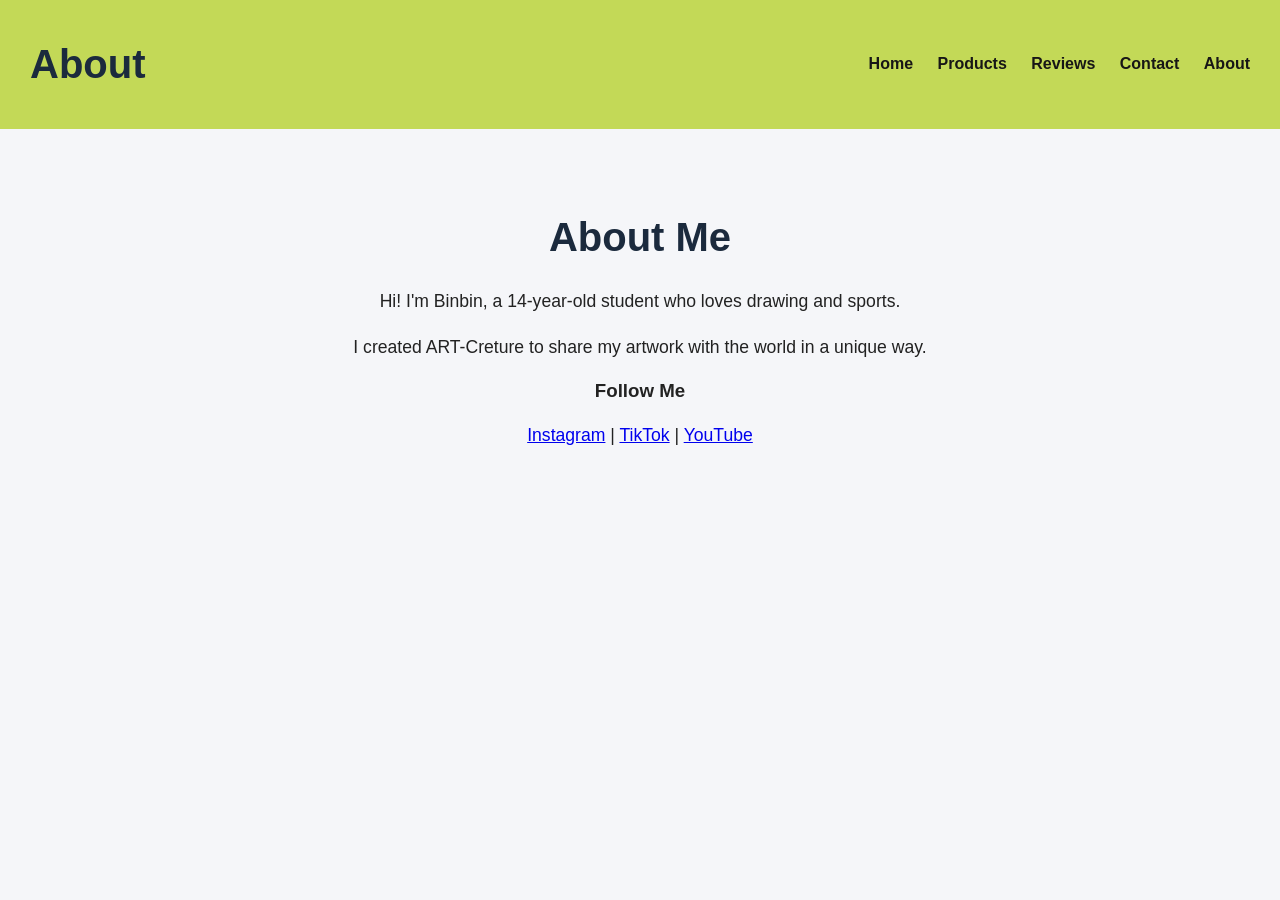
<file: about.html>
<!DOCTYPE html>
<html lang="en">
<head>
  <meta charset="UTF-8">
  <meta name="viewport" content="width=device-width, initial-scale=1.0">
  <title>About - My Shop</title>
  <link rel="stylesheet" href="css/style.css">
</head>
<body>
  <header class="navbar">
    <h1>About</h1>
    <nav>
      <a href="index.html">Home</a>
      <a href="products.html">Products</a>
      <a href="reviews.html">Reviews</a>
      <a href="contact.html">Contact</a>
      <a href="about.html">About</a>
      <link rel="stylesheet" href="css/style.css">
    </nav>
  </header>
  <main>
    <h1>About Me</h1>
    <p>Hi! I'm Binbin, a 14-year-old student who loves drawing and sports.</p>
    <p>I created ART-Creture to share my artwork with the world in a unique way.</p>

    <h3>Follow Me</h3>
    <p>
      <a href="#">Instagram</a> |
      <a href="#">TikTok</a> |
      <a href="#">YouTube</a>
    </p>
  </main>
  <script src="js/main.js"></script>
</body>
</html>
</file>
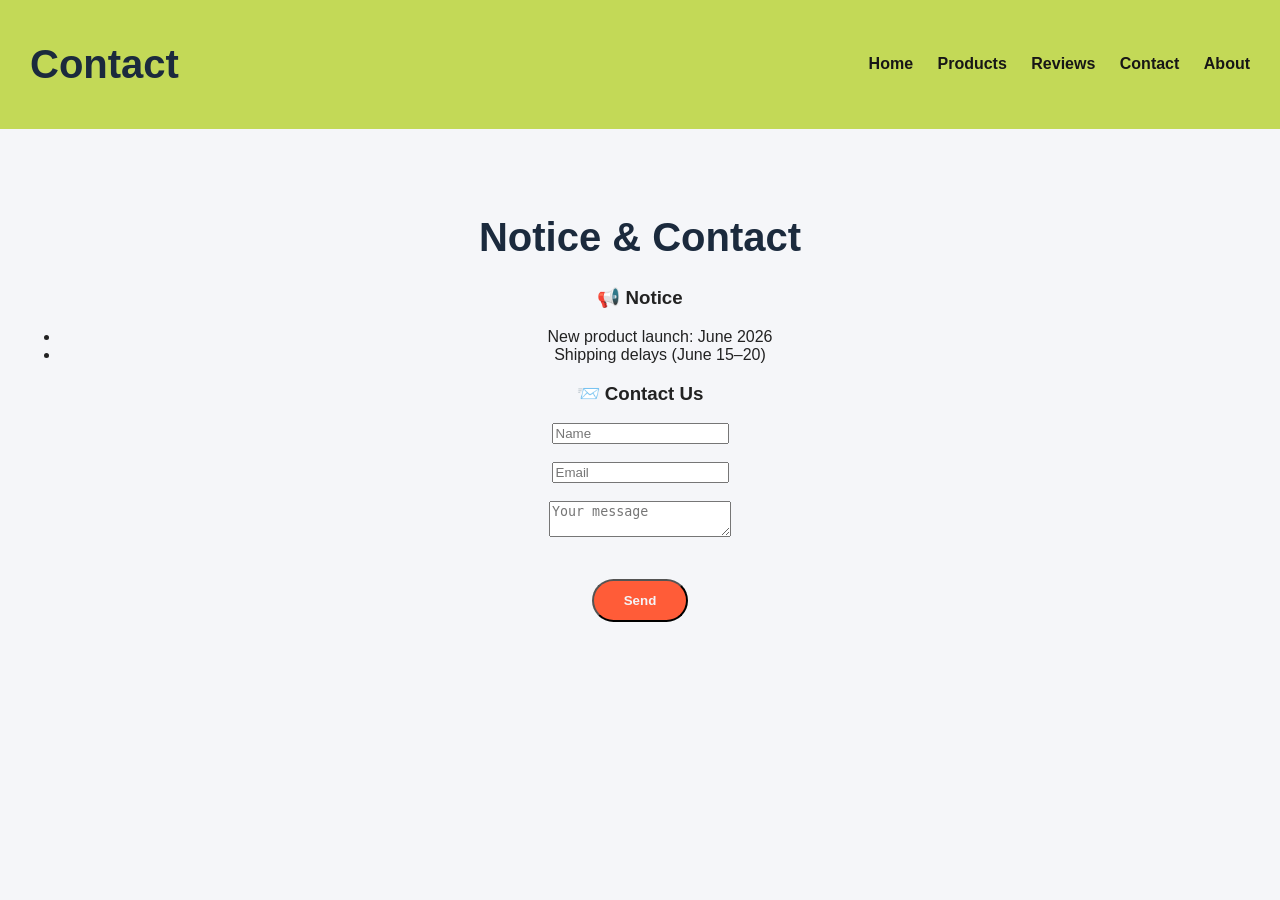
<file: contact.html>
<!DOCTYPE html>
<html lang="en">
<head>
  <meta charset="UTF-8">
  <meta name="viewport" content="width=device-width, initial-scale=1.0">
  <title>Contact - My Shop</title>
  <link rel="stylesheet" href="css/style.css">
</head>
<body>
  <header class="navbar">
    <h1>Contact</h1>
    <nav>
      <a href="index.html">Home</a>
      <a href="products.html">Products</a>
      <a href="reviews.html">Reviews</a>
      <a href="contact.html">Contact</a>
      <a href="about.html">About</a>
      <link rel="stylesheet" href="css/style.css">
    </nav>
  </header>
  <main>
    <h1>Notice & Contact</h1>

    <h3>📢 Notice</h3>
    <ul>
      <li>New product launch: June 2026</li>
      <li>Shipping delays (June 15–20)</li>
    </ul>

    <h3>📨 Contact Us</h3>
    <form>
      <input type="text" placeholder="Name"><br><br>
      <input type="email" placeholder="Email"><br><br>
      <textarea placeholder="Your message"></textarea><br><br>
      <button type="submit" class="btn">Send</button>
    </form>
  </main>
  <script src="js/main.js"></script>
</body>
</html>
</file>
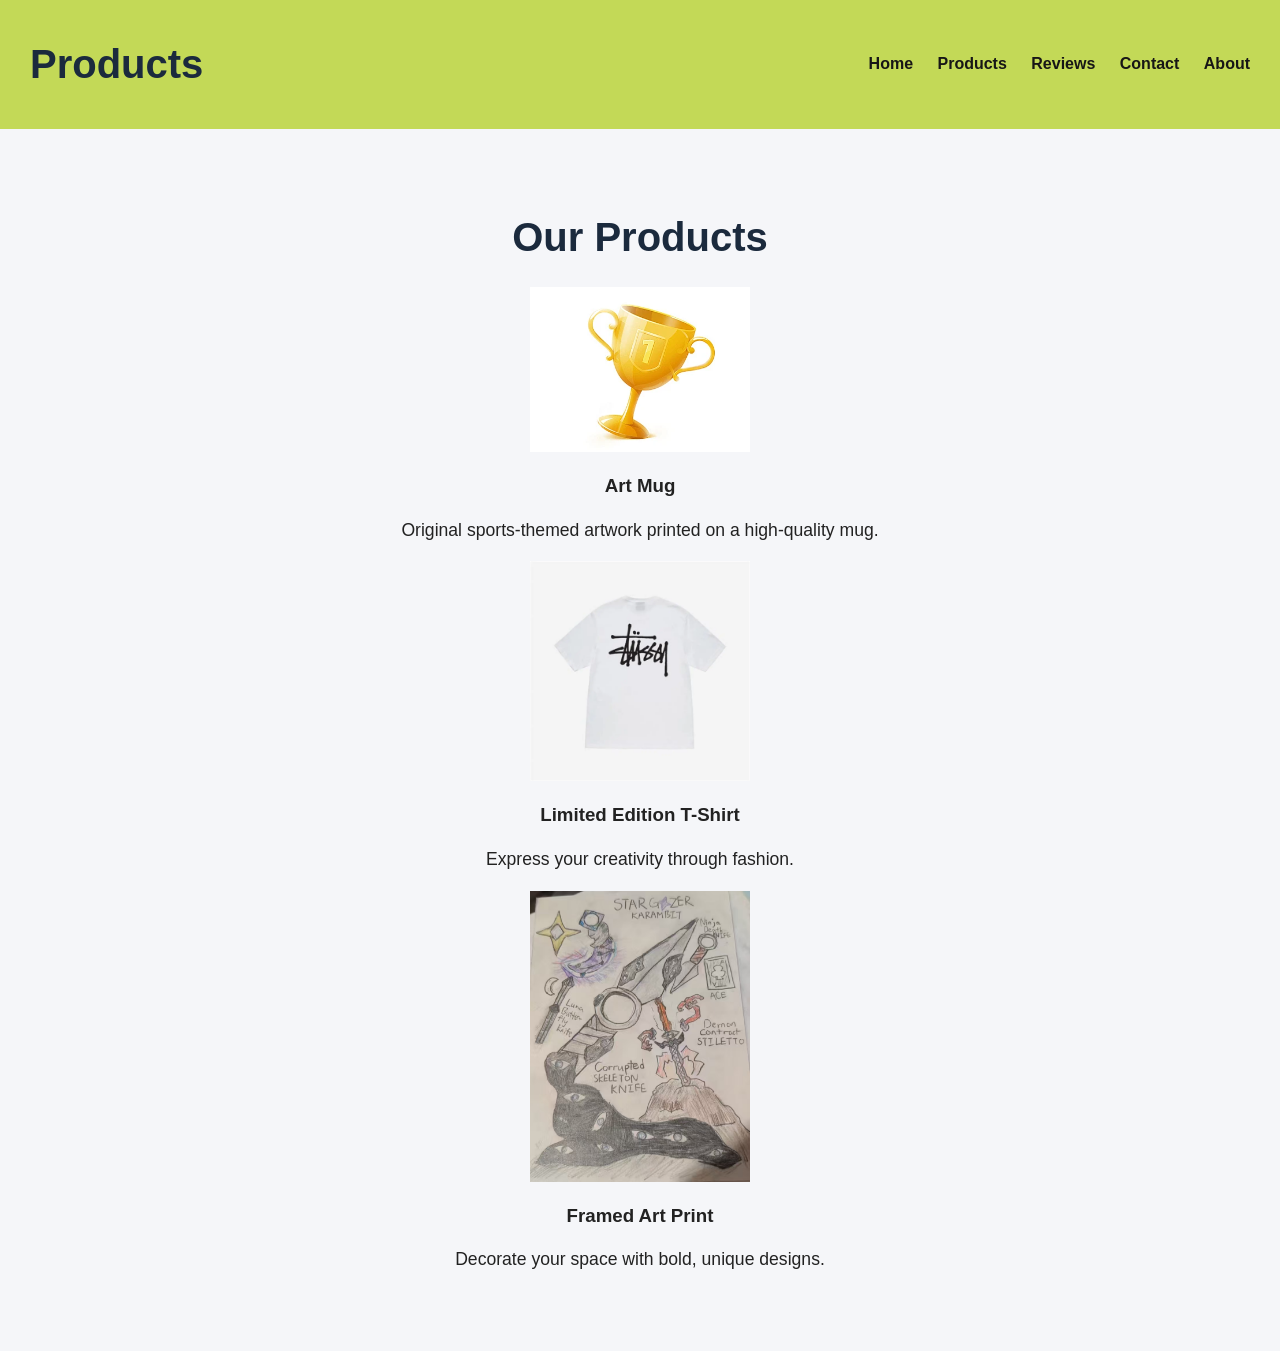
<file: products.html>
<!DOCTYPE html>
<html lang="en">
<head>
  <meta charset="UTF-8">
  <meta name="viewport" content="width=device-width, initial-scale=1.0">
  <title>Products - My Shop</title>
  <link rel="stylesheet" href="css/style.css">
</head>
<body>
  <header class="navbar">
    <h1>Products</h1>
    <nav>
      <a href="index.html">Home</a>
      <a href="products.html">Products</a>
      <a href="reviews.html">Reviews</a>
      <a href="contact.html">Contact</a>
      <a href="about.html">About</a>
      <link rel="stylesheet" href="css/style.css">
    </nav>
  </header>
  <main>
    <h1>Our Products</h1>

    <section class="product">
      <img src="images/cup.jpg" width="220" />
      <h3>Art Mug</h3>
      <p>Original sports-themed artwork printed on a high-quality mug.</p>
    </section>

    <section class="product">
      <img src="images/t-shirt.jpg" width="220" />
      <h3>Limited Edition T-Shirt</h3>
      <p>Express your creativity through fashion.</p>
    </section>

    <section class="product">
      <img src="images/paint.jpg" width="220" />
      <h3>Framed Art Print</h3>
      <p>Decorate your space with bold, unique designs.</p>
    </section>
  </main>
  <script src="js/main.js"></script>
</body>
</html>
</file>
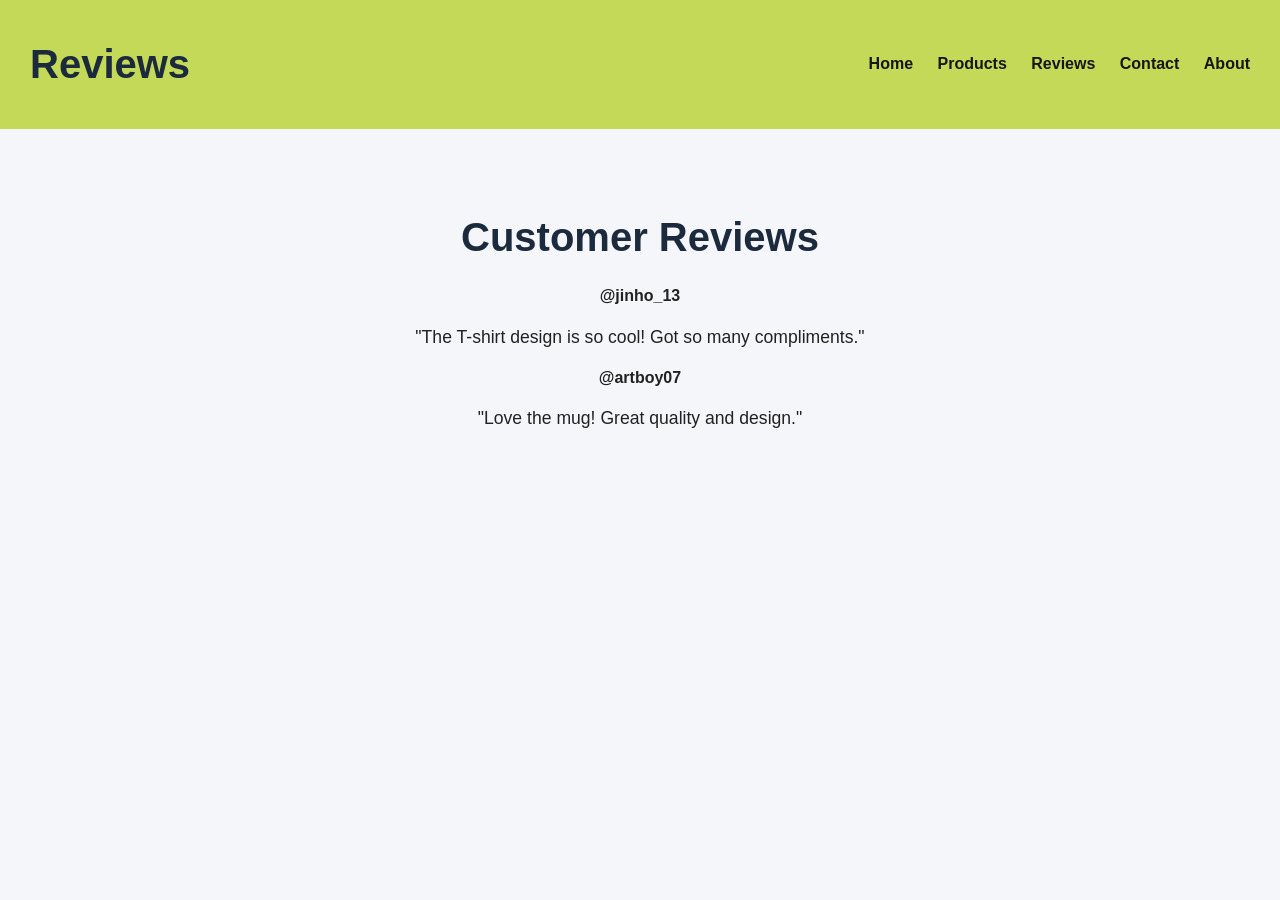
<file: reviews.html>
<!DOCTYPE html>
<html lang="en">
<head>
  <meta charset="UTF-8">
  <meta name="viewport" content="width=device-width, initial-scale=1.0">
  <title>Reviews - My Shop</title>
  <link rel="stylesheet" href="css/style.css">
</head>
<body>
  <header class="navbar">
    <h1>Reviews</h1>
    <nav>
      <a href="index.html">Home</a>
      <a href="products.html">Products</a>
      <a href="reviews.html">Reviews</a>
      <a href="contact.html">Contact</a>
      <a href="about.html">About</a>
      <link rel="stylesheet" href="css/style.css">
    </nav>
  </header>
  <main>
    <h1>Customer Reviews</h1>

    <div class="review">
      <strong>@jinho_13</strong>
      <p>"The T-shirt design is so cool! Got so many compliments."</p>
    </div>

    <div class="review">
      <strong>@artboy07</strong>
      <p>"Love the mug! Great quality and design."</p>
    </div>
  </main>
  <script src="js/main.js"></script>
</body>
</html>
</file>
<file: css/style.css>
body {
  margin: 0;
  font-family: 'Montserrat', 'Noto Sans KR', sans-serif;
  background-color: #f5f6f9;
  color: #222;
}

.navbar {
  display: flex;
  justify-content: space-between;
  align-items: center;
  background-color: #c3d957;
  padding: 15px 30px;
}

.navbar .logo {
  color: #28c920;
  font-size: 1.6em;
  font-weight: 800;
  letter-spacing: 1px;
}

.navbar a {
  color: #171616;
  text-decoration: none;
  margin-left: 20px;
  font-weight: 600;
}

main {
  padding: 60px 20px;
  text-align: center;
}

h1 {
  font-size: 2.5em;
  color: #1b2a3d;
}

p {
  font-size: 1.1em;
  line-height: 1.6;
}

.btn {
  display: inline-block;
  margin-top: 20px;
  padding: 12px 30px;
  background-color: #ff5c38;
  color: rgb(244, 244, 247);
  font-weight: bold;
  border-radius: 30px;
  text-decoration: none;
}

footer {
  background-color: #1b2a3d;
  color: white;
  text-align: center;
  padding: 20px;
  font-size: 0.9em;
}
</file>
